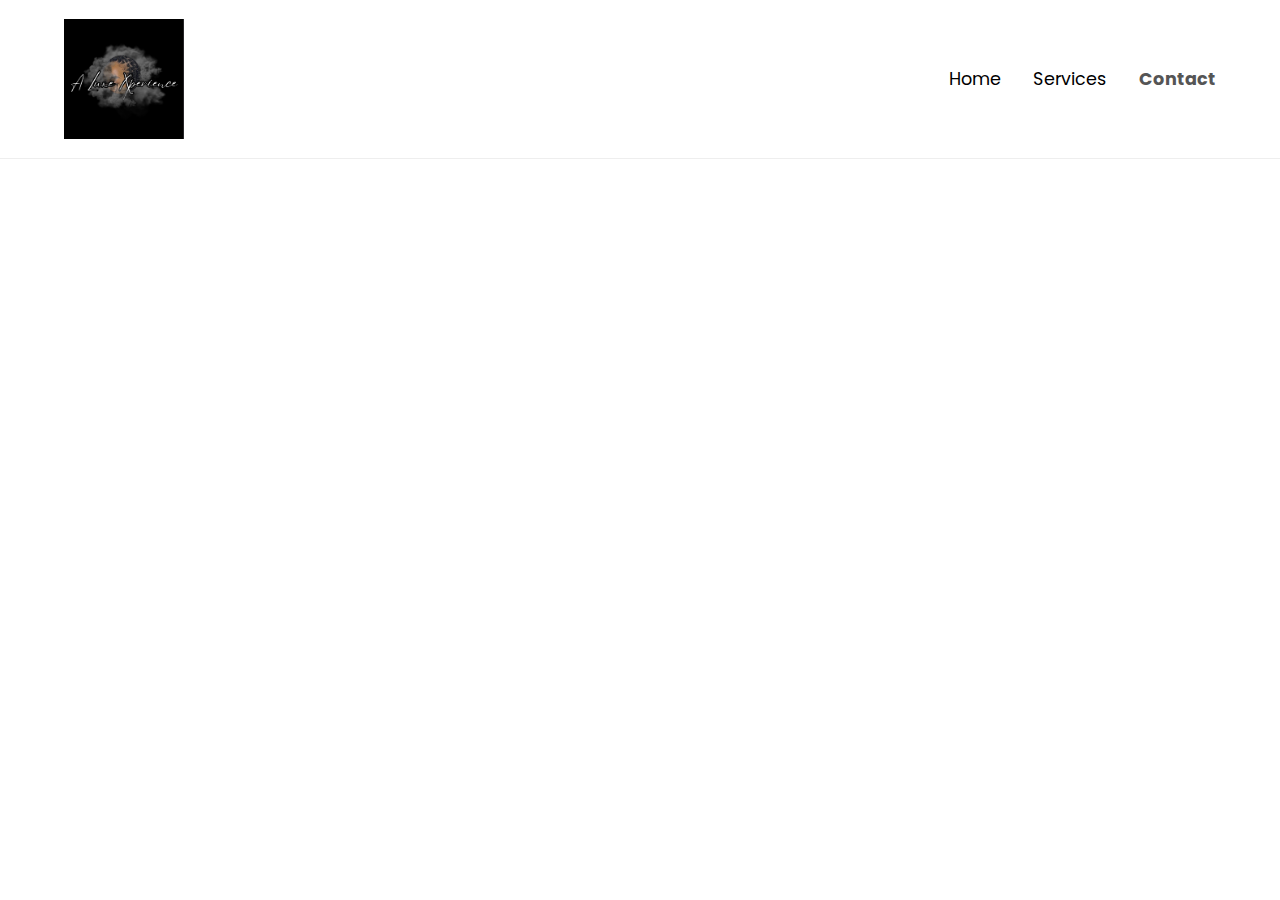
<file: contact.html>
<!DOCTYPE html>
<html lang="en">
<head>
  <meta charset="UTF-8" />
  <meta name="viewport" content="width=device-width, initial-scale=1.0"/>
  <title>Contact | A Luxe Xperience</title>
  <link rel="stylesheet" href="contact.css"/>
  <link href="https://fonts.googleapis.com/css2?family=Playfair+Display:wght@700&family=Poppins&display=swap" rel="stylesheet"/>
</head>
<body>

  <!-- ✅ NAVBAR (MATCHES HOMEPAGE STRUCTURE) -->
  <header class="navbar">
    <img src="logo 2.jpg" alt="A Luxe Xperience Logo" class="logo" />
    <button class="hamburger" id="menuToggle">&#9776;</button>
    <nav class="nav-menu" id="navMenu">
      <a href="index.html">Home</a>
      <a href="services.html">Services</a>
      <a href="contact.html" class="active">Contact</a>
    </nav>
  </header>

  <!-- ✅ CONTACT SECTION -->
 

  <!-- ✅ JS Toggle Script (Now works!) -->
  <script>
    document.getElementById("menuToggle").addEventListener("click", function () {
      document.getElementById("navMenu").classList.toggle("active");
    });
  </script>

</body>
</html>
</file>
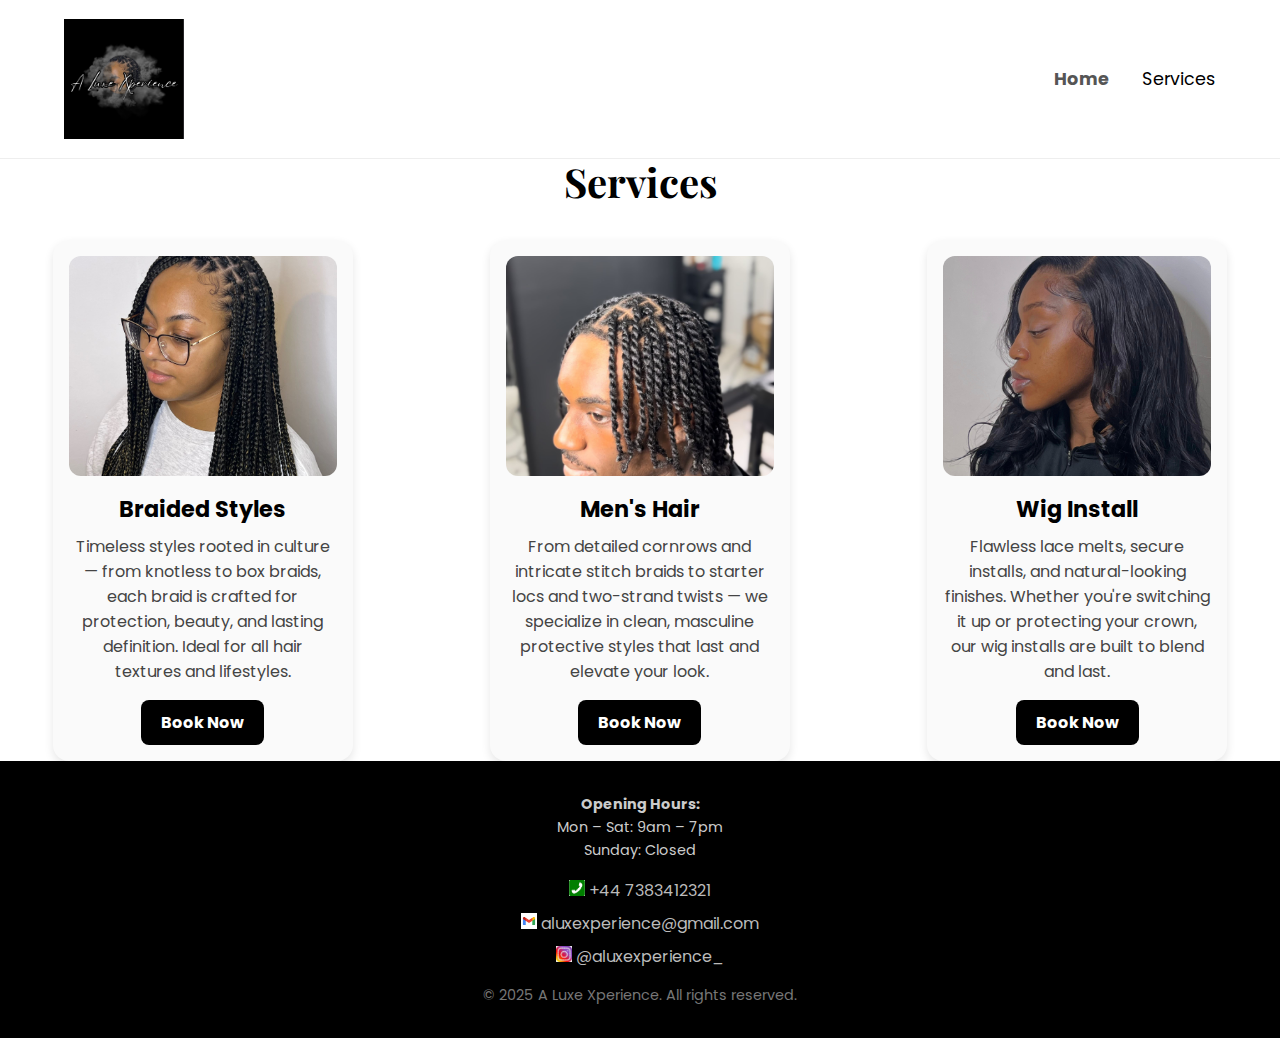
<file: services.html>
<!DOCTYPE html>
<html lang="en">
<head>
  <meta charset="UTF-8" />
  <meta name="viewport" content="width=device-width, initial-scale=1.0" />
  <title>Our Services</title>
  <link rel="stylesheet" href="services.css" />
  <link rel="icon" href="logo 2.jpg" type="image/x-icon">
    <script defer src="script.js"></script>

    <link href="https://fonts.googleapis.com/css2?family=Playfair+Display:wght@700&family=Poppins&display=swap" rel="stylesheet" />
</head>
<body>
  <!-- Header -->
  <header class="navbar">
    <img src="logo 2.jpg" alt="alx.png" class="logo" />
    <button class="hamburger" id="menuToggle">&#9776;</button>
    <nav class="nav-menu" id="navMenu">
      <a href="index.html" class = "active">Home</a>
      <a href="services.html">Services</a>
     
    </nav>
  </header>

  <section class="services-section">
    <h2>Services</h2>
    <div class="services-container">
      
      <!-- Service 1 -->
      <div class="service-card">
        <div class="service-img" style="--img1: url('IMG-20250625-WA0036.jpg'); --img2: url('IMG-20250625-WA0051.jpg');"></div>
        <h3>Braided Styles</h3>
        <p>Timeless styles rooted in culture — from knotless to box braids, each braid is crafted for protection, beauty, and lasting definition. Ideal for all hair textures and lifestyles.</p>
        <a href="https://aluxexperience.square.site" class="book-btn">Book Now</a>
      </div>

      <!-- Service 2 -->
      <div class="service-card">
        <div class="service-img" style="--img1: url('IMG-20250625-WA0048.jpg'); --img2: url('IMG-20250625-WA0034.jpg');"></div>
        <h3>Men's Hair</h3>
        <p>From detailed cornrows and intricate stitch braids to starter locs and two-strand twists — we specialize in clean, masculine protective styles that last and elevate your look.</p>
        <a href="https://aluxexperience.square.site" class="book-btn">Book Now</a>
      </div>

      <!-- Service 3 -->
      <div class="service-card">
        <div class="service-img" style="--img1: url('wigs.jpg'); --img2: url('wig2.jpg');"></div>
        <h3>Wig Install</h3>
        <p>Flawless lace melts, secure installs, and natural-looking finishes. Whether you're switching it up or protecting your crown, our wig installs are built to blend and last.</p>
        <a href="https://aluxexperience.square.site" class="book-btn">Book Now</a>
      </div>

    </div>
  </section>
   <footer class="footer">
    <div class="footer-container">
        <div class="footer-hours">
    <p><strong>Opening Hours:</strong></p>
    <p>Mon – Sat: 9am – 7pm</p>
    <p>Sunday: Closed</p>
  </div>
      <div class="footer-content">
        <p><img src="OIP (1).webp" alt="Email"> <a href="tel:+2348012345678">+44 7383412321</a></p>
        <p><img src="OIP.webp" alt="Email"> <a href="mailto:aluxexperience@gmail.com">aluxexperience@gmail.com</a></p>
        <p><img src="download.webp" alt="Email"> <a href="https://www.instagram.com/aluxexperience_" target="_blank">@aluxexperience_</a></p>
      </div>
      <p class="footer-copy">&copy; 2025 A Luxe Xperience. All rights reserved.</p>
    </div>
  </footer>

</body>
</html>
</file>
<file: contact.css>
* {
    margin: 0;
    padding: 0;
    box-sizing: border-box;
  }
  
  body {
    padding-top: 120px; /* Prevent content from hiding behind navbar */
    font-family: 'Poppins', sans-serif;
    background-color: #fff;
    color: #000;
  }
  
  /* ========== NAVBAR STYLING ========== */
  .navbar {
    display: flex;
    flex-direction: row;
    justify-content: space-between;
    align-items: center;
    padding: 1.2rem 5%;
    position: fixed;
    top: 0;
    width: 100%;
    background-color: #fff;
    z-index: 1000;
    border-bottom: 1px solid #eee;
  }
  
  .logo {
    width: 120px;
    height: auto;
  }
  
  .hamburger {
    font-size: 1.8rem;
    background: none;
    border: none;
    cursor: pointer;
    color: #000;
    display: block;
  }
  
  .nav-menu {
    display: none;
    flex-direction: column;
    text-align: center;
    margin-top: 1rem;
  }
  
  .nav-menu.active {
    display: flex;
  }
  
  .nav-menu a.active {
    font-weight: bold;
    color: #555;
  }
  
  .nav-menu a {
    text-decoration: none;
    color: #000;
    font-size: 1.1rem;
    margin: 0.5rem 0;
    transition: color 0.3s ease;
  }
  
  .nav-menu a:hover {
    color: #555;
  }
  
  /* ========== DESKTOP ========== */
  @media (min-width: 768px) {
    .hamburger {
      display: none;
    }
  
    .nav-menu {
      display: flex !important;
      flex-direction: row;
      gap: 2rem;
      margin-top: 0;
    }
  
    .navbar {
      flex-direction: row;
      justify-content: space-between;
    }
  
    .logo {
      margin: 0;
    }
  }
  
  /* Contact Section */
  .contact-section {
    max-width: 600px;
    margin: auto;
    padding: 2rem;
    text-align: center;
  }
  
  .contact-section h1 {
    font-size: 2.5rem;
    font-family: 'Playfair Display', serif;
    margin-bottom: 1rem;
  }
  
  .contact-section p {
    font-size: 1rem;
    color: #444;
    margin-bottom: 2rem;
  }
  
  .contact-form input,
  .contact-form textarea {
    width: 100%;
    padding: 14px;
    margin-bottom: 1rem;
    border: 1px solid #ccc;
    border-radius: 8px;
    font-family: inherit;
    font-size: 1rem;
  }
  
  .contact-form button {
    background-color: #000;
    color: #fff;
    padding: 12px 24px;
    border: none;
    border-radius: 8px;
    font-size: 1rem;
    font-weight: bold;
    cursor: pointer;
    transition: transform 0.3s ease, background-color 0.3s ease;
  }
  
  .contact-form button:hover {
    background-color: #555;
    transform: scale(1.05);
  }
</file>
<file: services.css>
* {
    margin: 0;
    padding: 0;
    box-sizing: border-box;
  }
  
  .navbar {
    display: flex;
    flex-direction: column;
    align-items: center;
    padding: 1.2rem 5%;
    position: fixed;
    top: 0;
    width: 100%;
    background-color: #fff;
    z-index: 1000;
    border-bottom: 1px solid #eee;
  }
  
  .logo {
    width: 120px;
    height: auto;
    margin-bottom: 0.5rem;
    align-items: center;
  }
  
  .hamburger {
    font-size: 1.8rem;
    background: none;
    border: none;
    cursor: pointer;
    color: #000;
    margin-top: 0.5rem;
  }
  
  .nav-menu {
    display: none;
    flex-direction: column;
    text-align: center;
    margin-top: 1rem;
  }
  
  .nav-menu a {
    text-decoration: none;
    color: #000;
    font-size: 1.1rem;
    margin: 0.5rem 0;
    transition: color 0.3s ease;
  }
  
  .nav-menu a:hover {
    color: #555;
  }
  
  @media (min-width: 768px) {
    .hamburger {
      display: none;
    }
  
    .nav-menu {
      display: flex !important;
      flex-direction: row;
      gap: 2rem;
      margin-top: 0;
    }
  
    .navbar {
      flex-direction: row;
      justify-content: space-between;
    }
    .nav-menu {
        display: flex !important;
        flex-direction: row;
        gap: 2rem;
        margin-top: 0;
      }
    
      .navbar {
        flex-direction: row;
        justify-content: space-between;
      }
      
      .nav-menu a.active {
          font-weight: bold;
          color: #555;
        }
    
      .logo {
        margin: 0;
      }
  
    .logo {
      margin: 0;
    }
  }
  
  /* Push body content down */
  body {
    padding-top: 155px;
    
    font-family: 'Poppins', sans-serif;
    margin: 0;
    background-color: #fff;
    color: #000;
  }
  
  /* Section Title */
  .services-section h2 {
    text-align: center;
    font-size: 2.5rem;
    margin-bottom: 2rem;
    font-family: 'Playfair Display', serif;
  }
  
  /* Layout */
  .services-container {
    display: flex;
    justify-content: space-around;
    flex-wrap: wrap;
    gap: 2rem;
  }
  
  /* Each service card */
  .service-card {
    width: 300px;
    background: #fafafa;
    border-radius: 16px;
    box-shadow: 0 4px 10px rgba(0,0,0,0.1);
    padding: 1rem;
    text-align: center;
    transition: transform 0.3s ease;
  }
  
  .service-card:hover {
    transform: translateY(-5px);
  }
  
  /* Image box with hover image switch */
  .service-img {
    width: 100%;
    height: 220px;
    border-radius: 12px;
    background-image: var(--img1);
    background-size: cover;
    background-position: center;
    transition: background-image 0.5s ease, transform 0.4s ease;
    margin-bottom: 1rem;
  }
  
  .service-img:hover {
    background-image: var(--img2);
    transform: scale(1.05) rotate(-1deg);
  }
  
  /* Title */
  .service-card h3 {
    font-size: 1.4rem;
    margin-bottom: 0.5rem;
  }
  
  /* Description */
  .service-card p {
    font-size: 1rem;
    color: #444;
    margin-bottom: 1rem;
  }
  
  /* Book Now Button */
  .book-btn {
    display: inline-block;
    padding: 10px 20px;
    background-color: #000;
    color: #fff;
    text-decoration: none;
    font-weight: bold;
    border-radius: 8px;
    transition: transform 0.3s ease, background-color 0.3s ease;
  }
  
  .book-btn:hover {
    background-color: #555;
    transform: scale(1.1);
  }
   .footer {
    background-color: #000;
    color: #fff;
    padding: 2rem 5%;
    text-align: center;
    font-family: 'Poppins', sans-serif;
  }
  
  .footer-container {
    max-width: 800px;
    margin: auto;
  }
  
  .footer-content p {
    margin: 0.5rem 0;
    font-size: 1rem;
  }
  
  .footer-content a {
    color: #bbb;
    text-decoration: none;
    transition: color 0.3s ease;
  }
  
  .footer-content a:hover {
    color: #fff;
  }
  
  .footer-copy {
    margin-top: 1rem;
    font-size: 0.9rem;
    color: #777;
  }
  .footer-container img {
  width: 16px;
  height: 16px;
}
.footer-hours {
  font-size: 0.9rem;
  color: #ccc;
  margin-bottom: 1rem;
  line-height: 1.6;
}
.footer-text {
  font-size: 0.85rem;
  color: #999;
}
</file>
